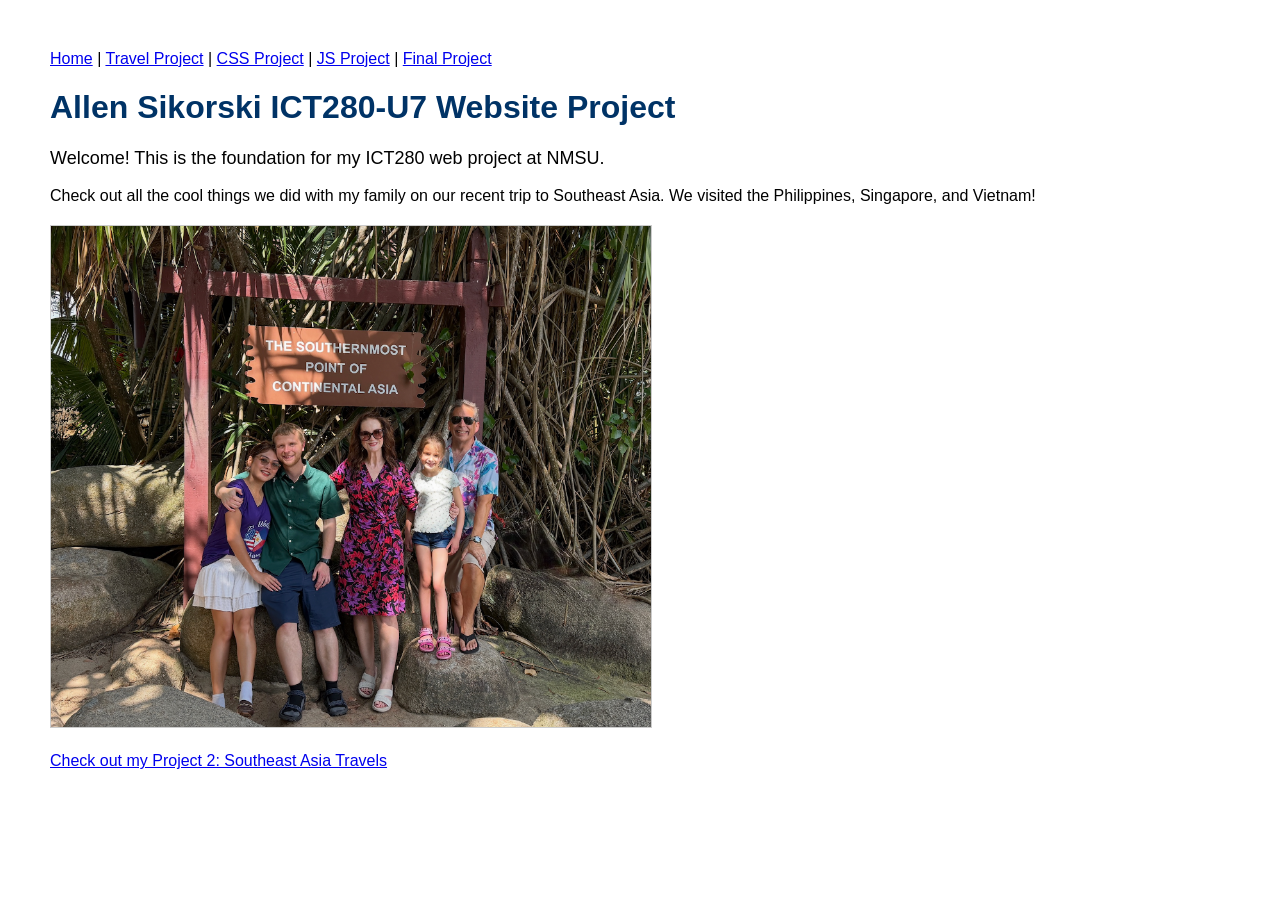
<file: index.html>
<!DOCTYPE html>
<html lang="en">
<head>
    <meta charset="UTF-8">
    <title>Allen Sikorski ICT-280-U7 Website Project</title>
</head>
<body style="margin: 50px; font-family: Arial, sans-serif; background-color: #ffffff;">

    <nav style="margin-bottom: 20px;">
        <a href="index.html">Home</a> | 
        <a href="html/project2.html">Travel Project</a> | 
        <a href="html/project3.html">CSS Project</a> | 
        <a href="project4/project4.html">JS Project</a> | 
        <a href="final/greentech-solutions/index.html">Final Project</a> 
    </nav>

    <h1 style="color: #003366; font-size: 32px;">Allen Sikorski ICT280-U7 Website Project</h1>

    <p style="font-size: 18px;">Welcome! This is the foundation for my ICT280 web project at NMSU.</p>

    <p>Check out all the cool things we did with my family on our recent trip to Southeast Asia. We visited the Philippines, Singapore, and Vietnam!</p>
    
    <div style="margin-top: 20px;">
        <img src="images/family.png" alt="Allen's family including his daughter, mom, fiance, and father-in-law" width="600" style="border: 1px solid #ccc;">
    </div>

    <p style="margin-top: 20px;">
        <a href="html/project2.html">Check out my Project 2: Southeast Asia Travels</a>
    </p>

</body>
</html>
</file>
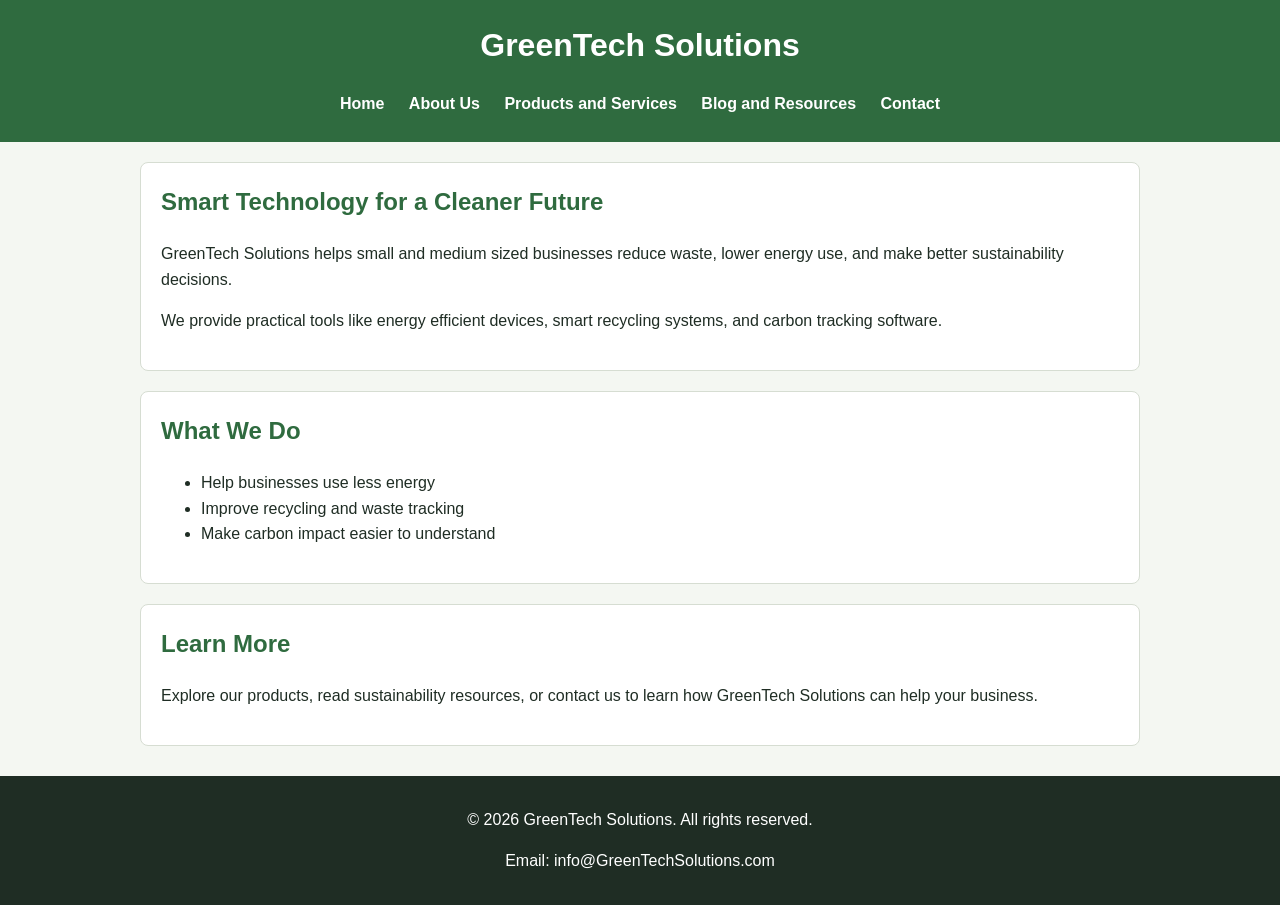
<file: final/greentech-solutions/index.html>
<!DOCTYPE html>
<html lang="en">
<head>
   <meta charset="UTF-8">
   <meta name="viewport" content="width=device-width, initial-scale=1.0">
   <title>GreenTech Solutions | Home</title>
   <link rel="stylesheet" href="css/styles.css">
</head>

<body>
   <header>
      <h1>GreenTech Solutions</h1>

      <nav aria-label="Main navigation">
         <ul>
            <li><a href="index.html">Home</a></li>
            <li><a href="about.html">About Us</a></li>
            <li><a href="products.html">Products and Services</a></li>
            <li><a href="blog.html">Blog and Resources</a></li>
            <li><a href="contact.html">Contact</a></li>
         </ul>
      </nav>
   </header>

   <main>
      <section>
         <h2>Smart Technology for a Cleaner Future</h2>
         <p>GreenTech Solutions helps small and medium sized businesses reduce waste, lower energy use, and make better sustainability decisions.</p>
         <p>We provide practical tools like energy efficient devices, smart recycling systems, and carbon tracking software.</p>
      </section>

      <section>
         <h2>What We Do</h2>
         <ul>
            <li>Help businesses use less energy</li>
            <li>Improve recycling and waste tracking</li>
            <li>Make carbon impact easier to understand</li>
         </ul>
      </section>

      <section>
         <h2>Learn More</h2>
         <p>Explore our products, read sustainability resources, or contact us to learn how GreenTech Solutions can help your business.</p>
      </section>
   </main>

   <footer>
      <p>&copy; 2026 GreenTech Solutions. All rights reserved.</p>
      <p>Email: info@GreenTechSolutions.com</p>
   </footer>
</body>
</html>
</file>
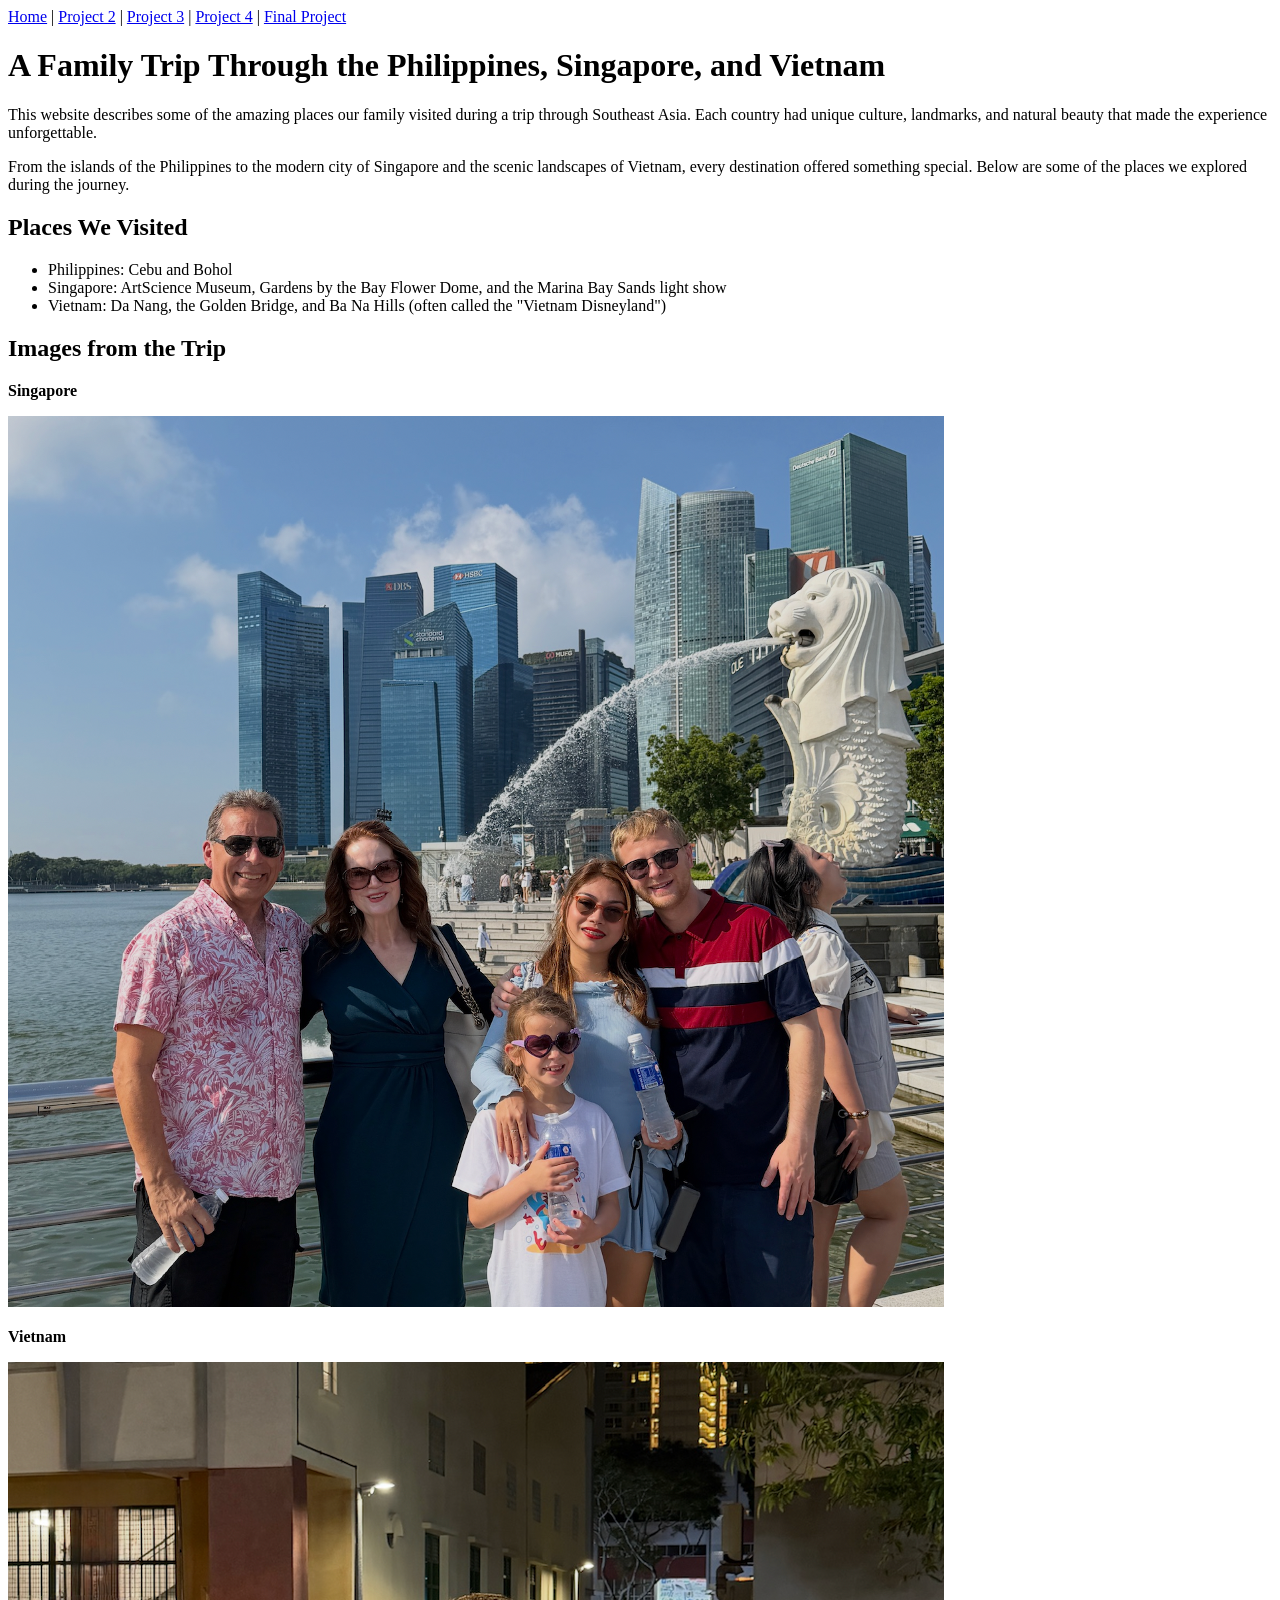
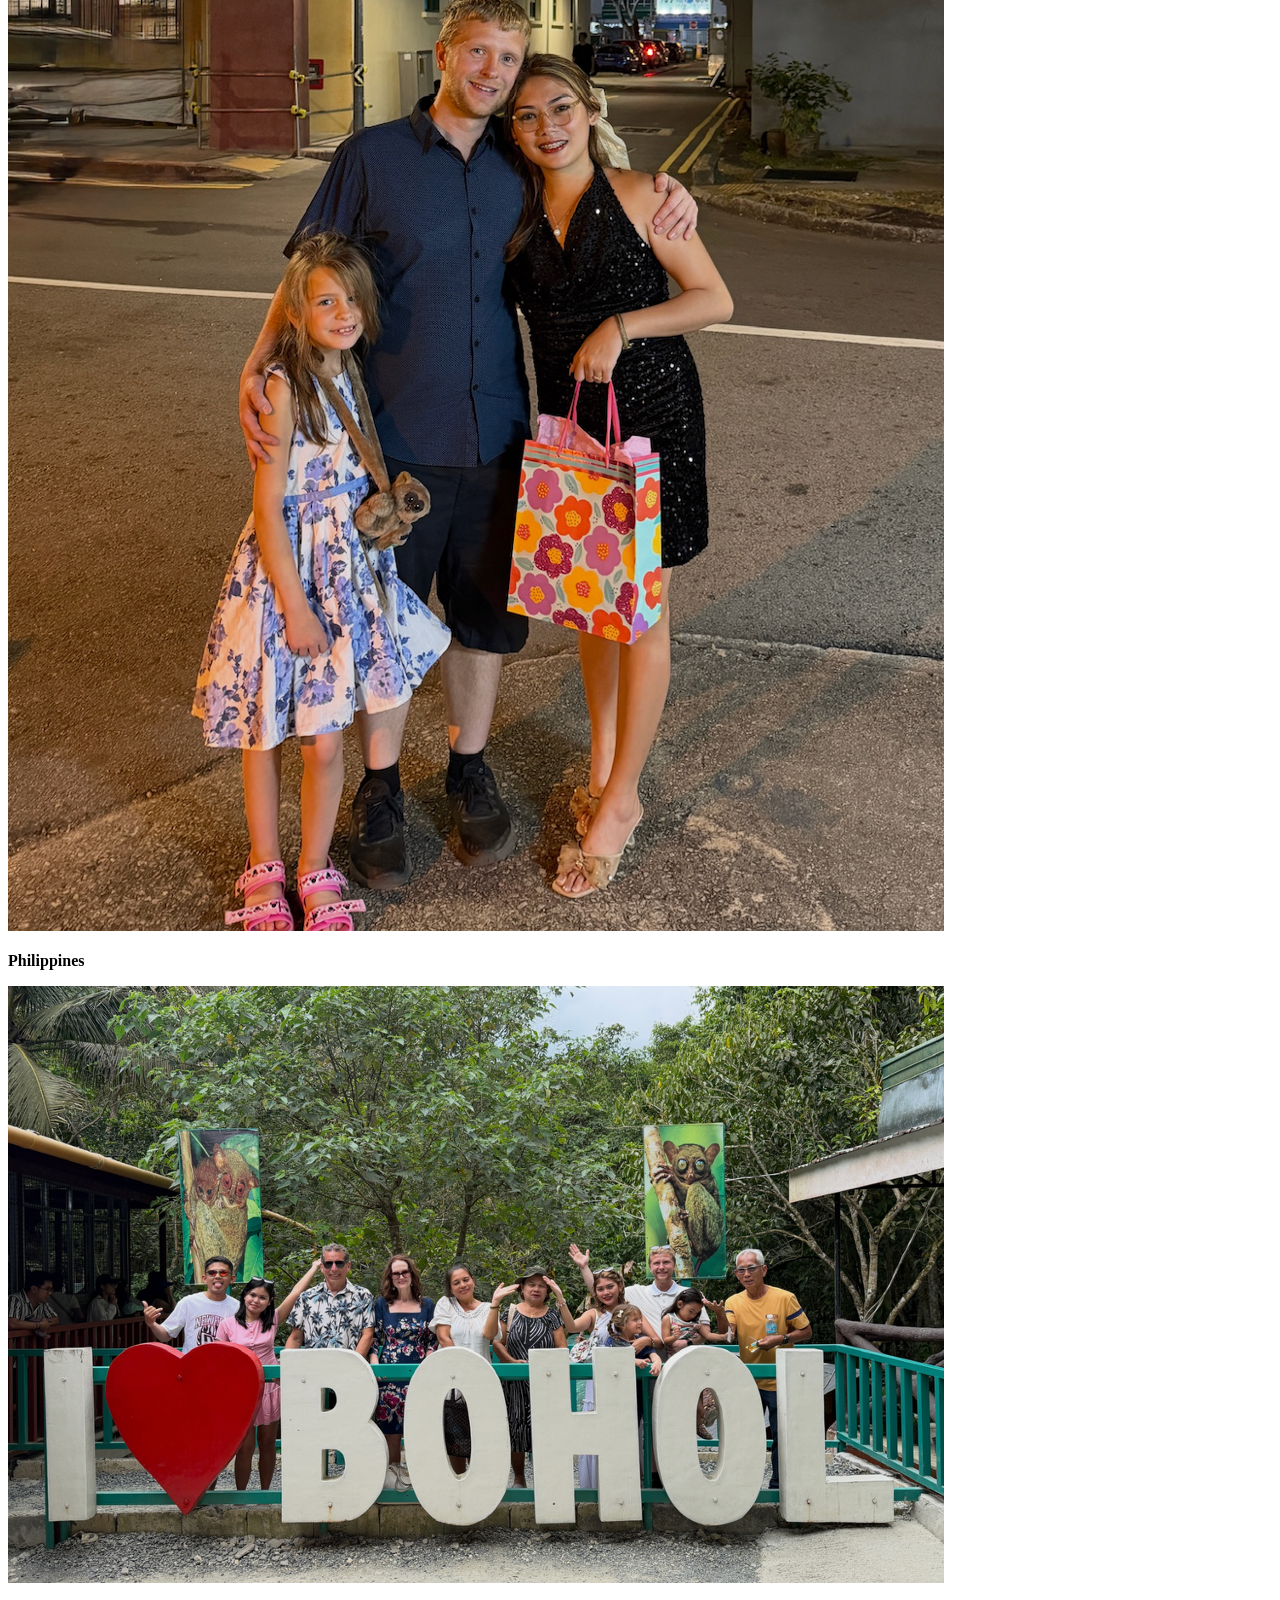
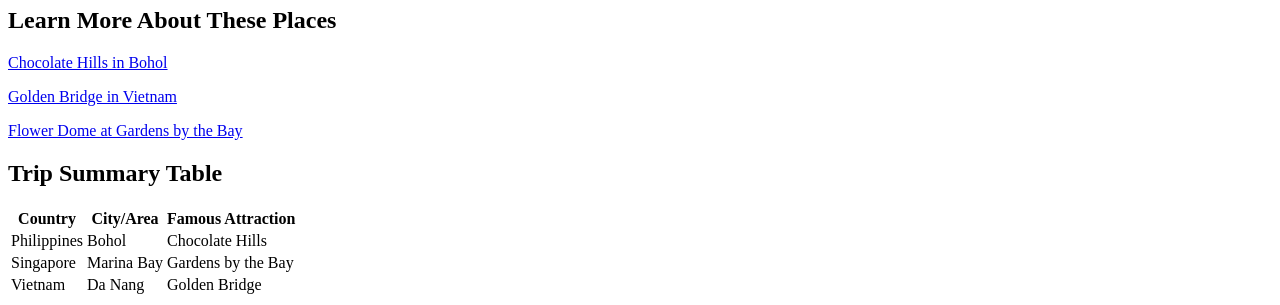
<file: html/project2.html>
<!DOCTYPE html>
<html lang="en">
<head>
<title>A Family Trip Through the Philippines, Singapore, and Vietnam</title>
</head>

<body>

<!-- Navigation -->
<a href="../index.html">Home</a> |
<a href="project2.html">Project 2</a> | 
<a href="project3.html">Project 3</a> | 
<a href="../project4/project4.html">Project 4</a> | 
<a href="../final/greentech-solutions/index.html">Final Project</a>

<h1>A Family Trip Through the Philippines, Singapore, and Vietnam</h1>

<p>This website describes some of the amazing places our family visited during a trip through Southeast Asia. 
Each country had unique culture, landmarks, and natural beauty that made the experience unforgettable.</p>

<p>From the islands of the Philippines to the modern city of Singapore and the scenic landscapes of Vietnam, 
every destination offered something special. Below are some of the places we explored during the journey.</p>

<h2>Places We Visited</h2>

<ul>
<li>Philippines: Cebu and Bohol</li>
<li>Singapore: ArtScience Museum, Gardens by the Bay Flower Dome, and the Marina Bay Sands light show</li>
<li>Vietnam: Da Nang, the Golden Bridge, and Ba Na Hills (often called the "Vietnam Disneyland")</li>
</ul>

<h2>Images from the Trip</h2>

<p><b>Singapore</b></p>
<img src="/images/singapore.png" alt="Singapore">

<p><b>Vietnam</b></p>
<img src="/images/vietnam.png" alt="Vietnam">

<p><b>Philippines</b></p>
<img src="/images/philippines.png" alt="Philippines">

<h2>Learn More About These Places</h2>

<p>
<a href="https://en.wikipedia.org/wiki/Chocolate_Hills">Chocolate Hills in Bohol</a>
</p>

<p>
<a href="https://www.vietnamairlines.com/ch/en/plan-book/travel/travel-guide/golden-bridge-vietnam">Golden Bridge in Vietnam</a>
</p>

<p>
<a href="https://www.gardensbythebay.com.sg/en/things-to-do/attractions/flower-dome.html">Flower Dome at Gardens by the Bay</a>
</p>

<h2>Trip Summary Table</h2>

<table>
<tr>
<th>Country</th>
<th>City/Area</th>
<th>Famous Attraction</th>
</tr>

<tr>
<td>Philippines</td>
<td>Bohol</td>
<td>Chocolate Hills</td>
</tr>

<tr>
<td>Singapore</td>
<td>Marina Bay</td>
<td>Gardens by the Bay</td>
</tr>

<tr>
<td>Vietnam</td>
<td>Da Nang</td>
<td>Golden Bridge</td>
</tr>

</table>

</body>
</html>
</file>
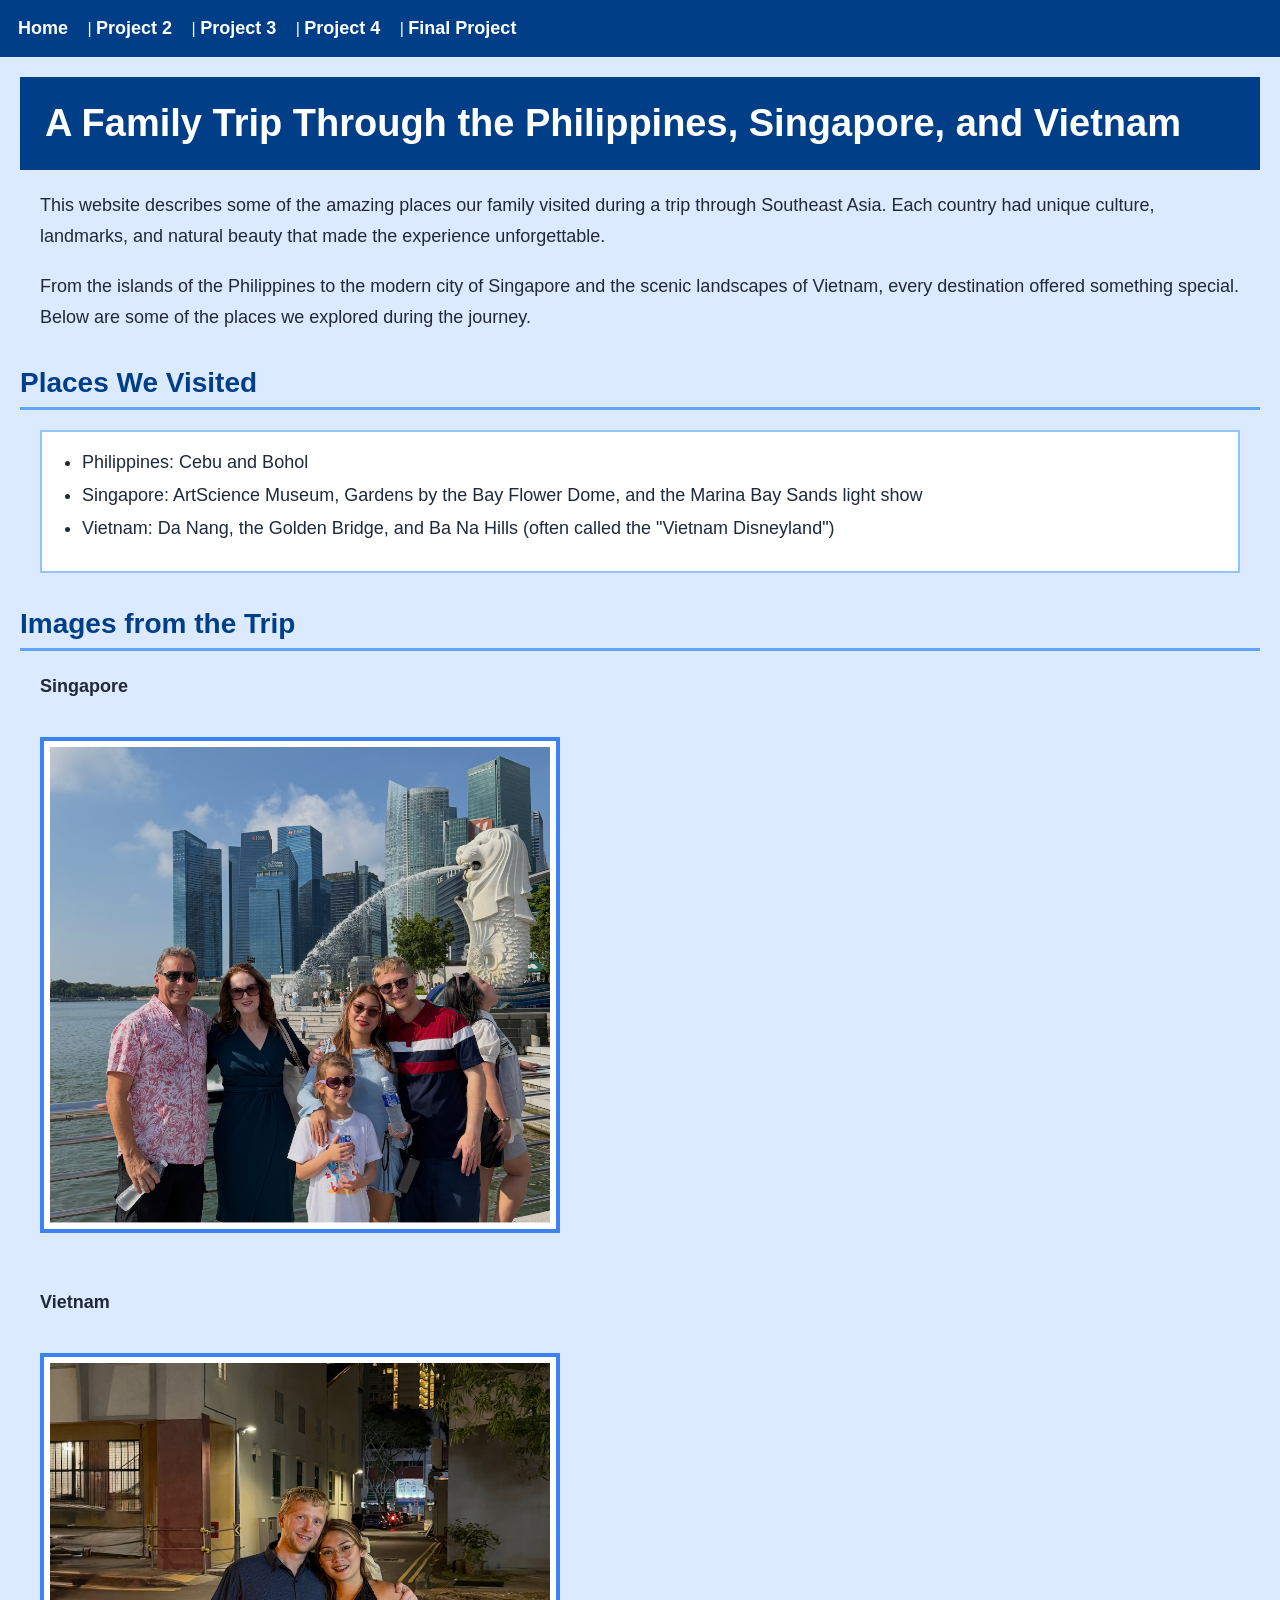
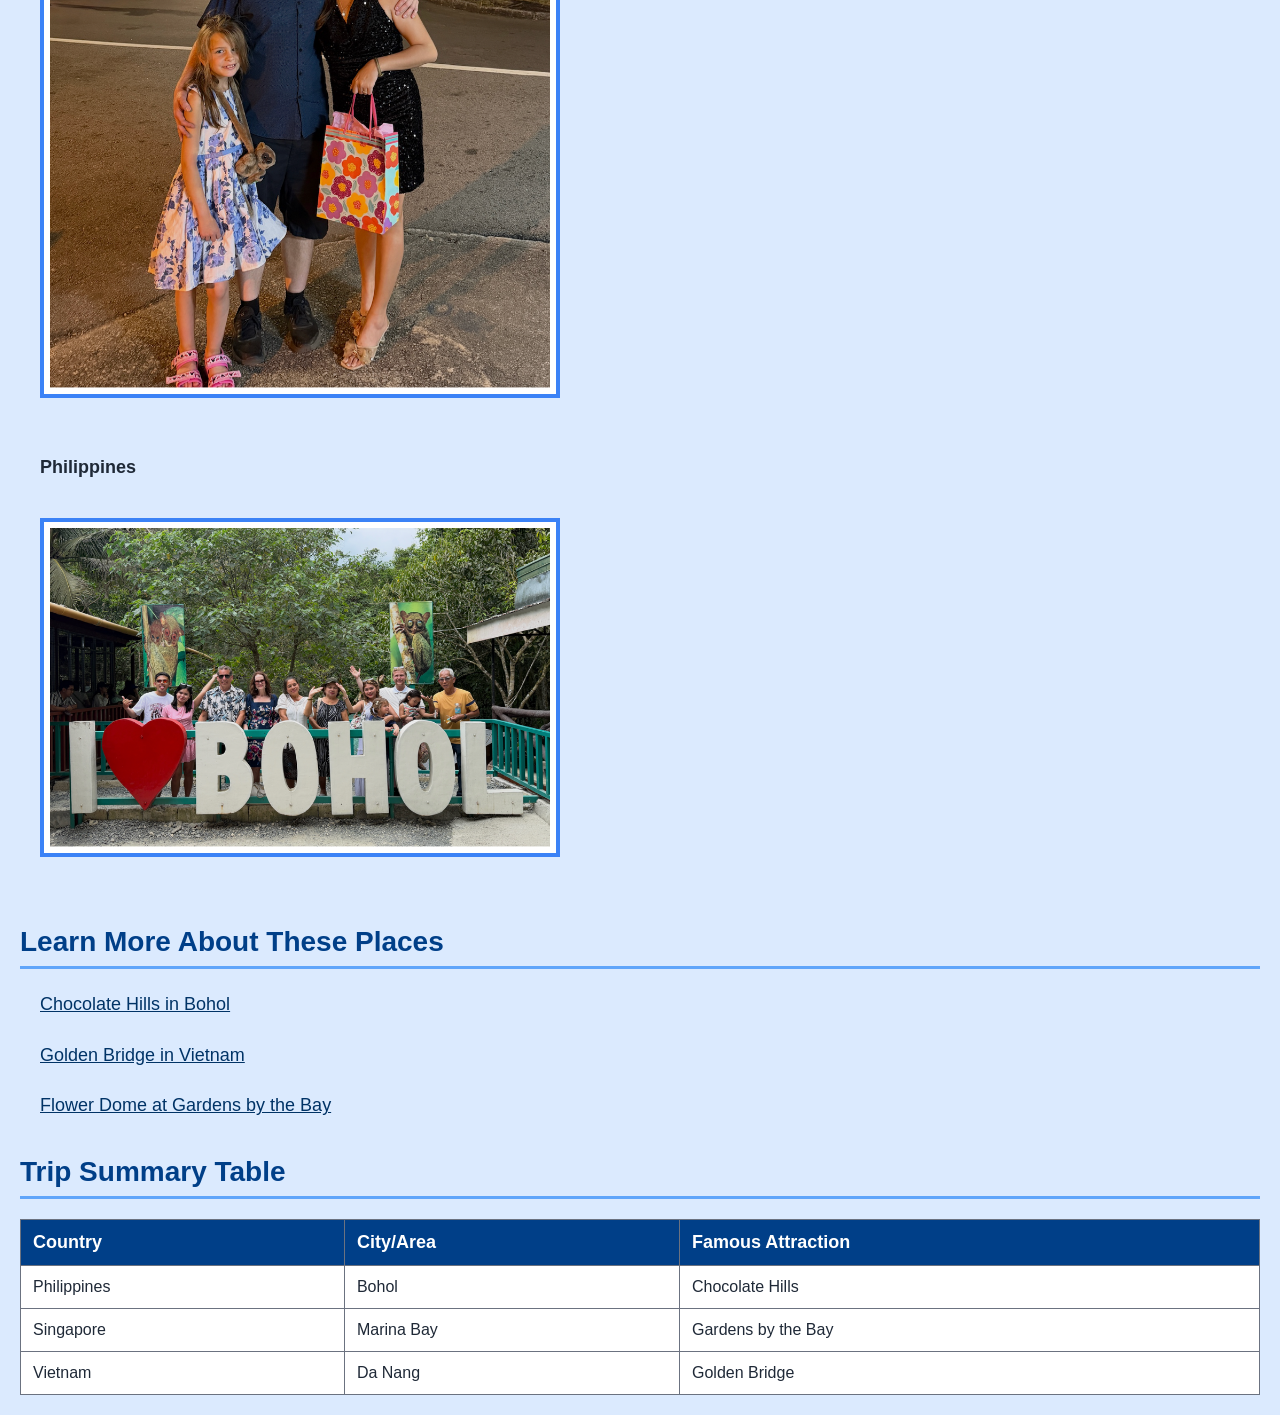
<file: html/project3.html>
<!DOCTYPE html>
<html lang="en">
<head>
<meta charset="UTF-8">
<meta name="viewport" content="width=device-width, initial-scale=1.0">
<link rel="stylesheet" href="../css/styles.css">
<title>A Family Trip Through the Philippines, Singapore, and Vietnam</title>
</head>

<body>

<!-- Navigation -->
 <nav>
<a href="../index.html">Home</a> | 
<a href="project2.html">Project 2</a> | 
<a href="project3.html">Project 3</a> | 
<a href="../project4/project4.html">Project 4</a> | 
<a href="../final/greentech-solutions/index.html">Final Project</a>
</nav>



<main class="content">

<h1>A Family Trip Through the Philippines, Singapore, and Vietnam</h1>

<p>This website describes some of the amazing places our family visited during a trip through Southeast Asia. 
Each country had unique culture, landmarks, and natural beauty that made the experience unforgettable.</p>

<p>From the islands of the Philippines to the modern city of Singapore and the scenic landscapes of Vietnam, 
every destination offered something special. Below are some of the places we explored during the journey.</p>

<h2>Places We Visited</h2>

<ul>
<li>Philippines: Cebu and Bohol</li>
<li>Singapore: ArtScience Museum, Gardens by the Bay Flower Dome, and the Marina Bay Sands light show</li>
<li>Vietnam: Da Nang, the Golden Bridge, and Ba Na Hills (often called the "Vietnam Disneyland")</li>
</ul>

<h2>Images from the Trip</h2>

<p><b>Singapore</b></p>
<img src="../images/singapore.png" alt="Singapore skyline with family">

<p><b>Vietnam</b></p>
<img src="../images/vietnam.png" alt="Family Picture at Night in Vietnam">

<p><b>Philippines</b></p>
<img src="../images/philippines.png" alt="Family Picture at Chocolate Hills in the Philippines">

<h2>Learn More About These Places</h2>

<p>
<a href="https://en.wikipedia.org/wiki/Chocolate_Hills">Chocolate Hills in Bohol</a>
</p>

<p>
<a href="https://www.vietnamairlines.com/ch/en/plan-book/travel/travel-guide/golden-bridge-vietnam">Golden Bridge in Vietnam</a>
</p>

<p>
<a href="https://www.gardensbythebay.com.sg/en/things-to-do/attractions/flower-dome.html">Flower Dome at Gardens by the Bay</a>
</p>

<h2>Trip Summary Table</h2>

<table>
<tr>
<th>Country</th>
<th>City/Area</th>
<th>Famous Attraction</th>
</tr>

<tr>
<td>Philippines</td>
<td>Bohol</td>
<td>Chocolate Hills</td>
</tr>

<tr>
<td>Singapore</td>
<td>Marina Bay</td>
<td>Gardens by the Bay</td>
</tr>

<tr>
<td>Vietnam</td>
<td>Da Nang</td>
<td>Golden Bridge</td>
</tr>

</table>
</main>
</body>
</html>
</file>
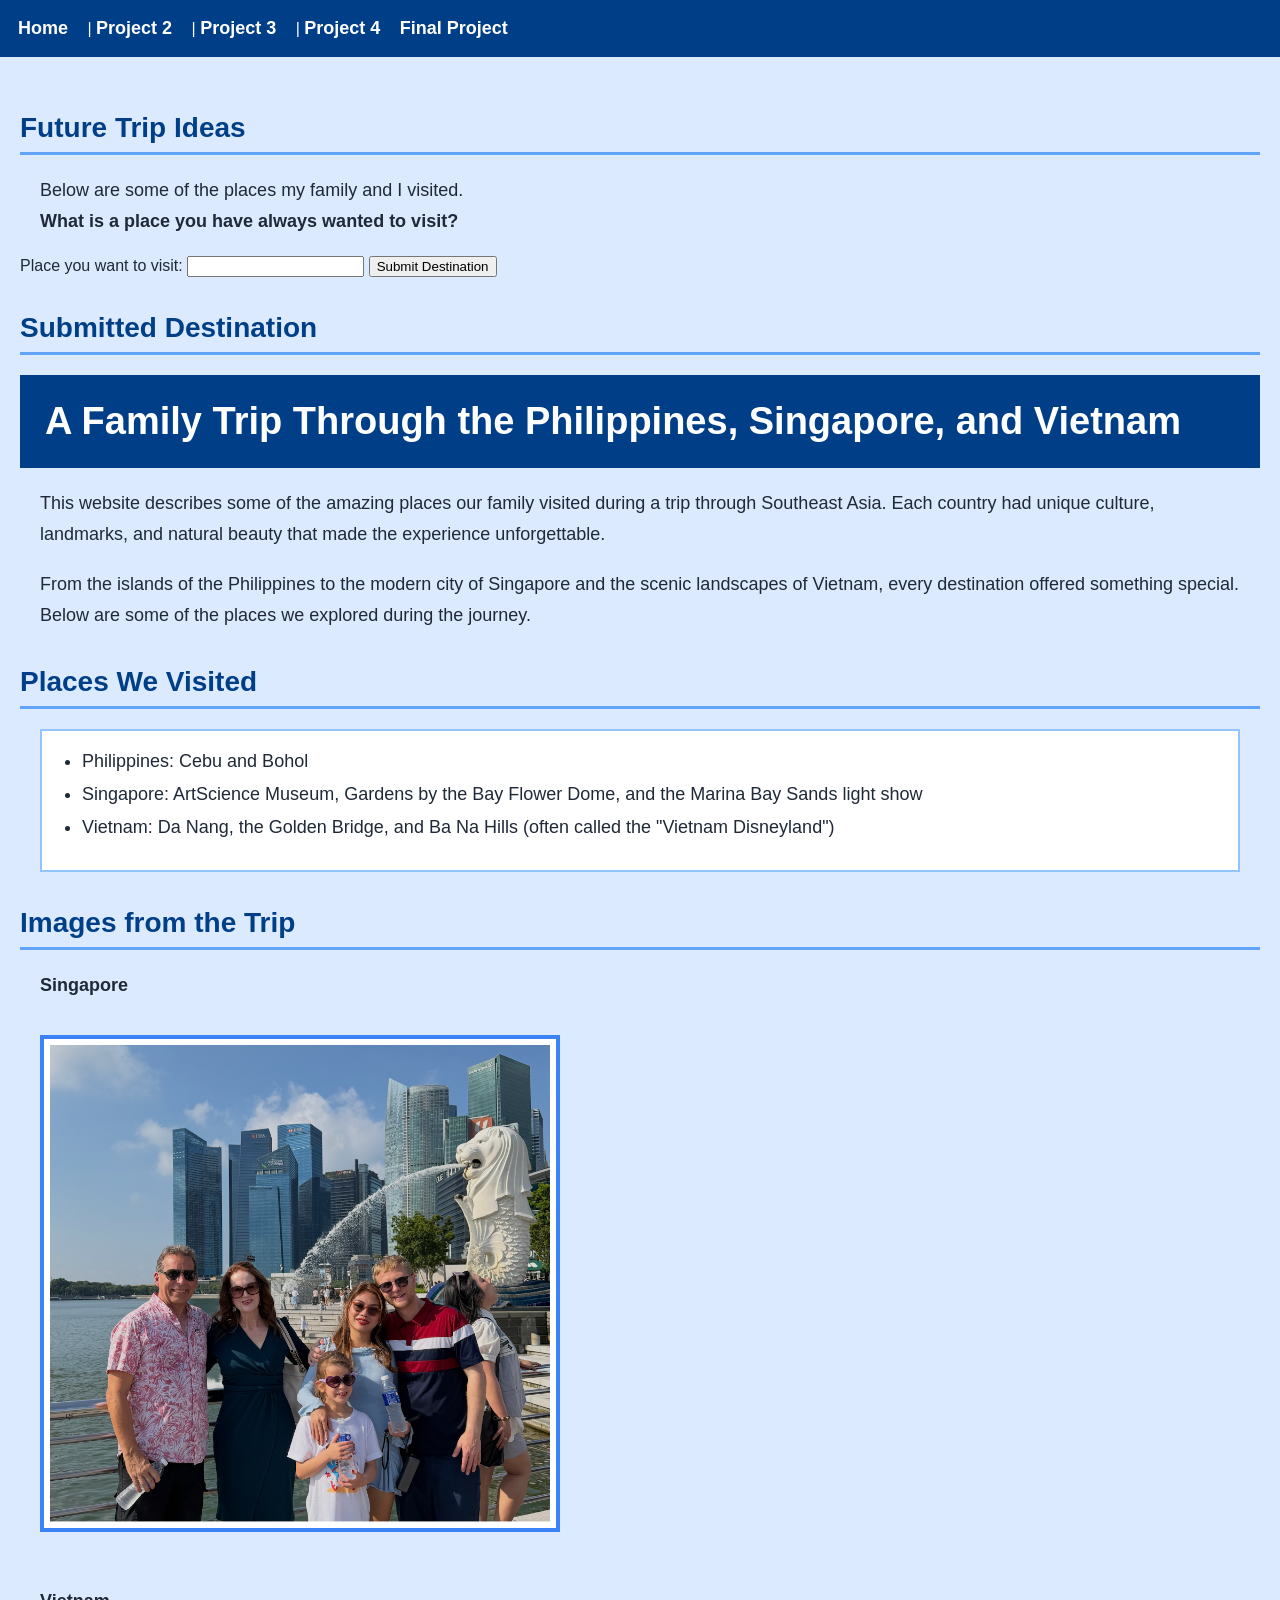
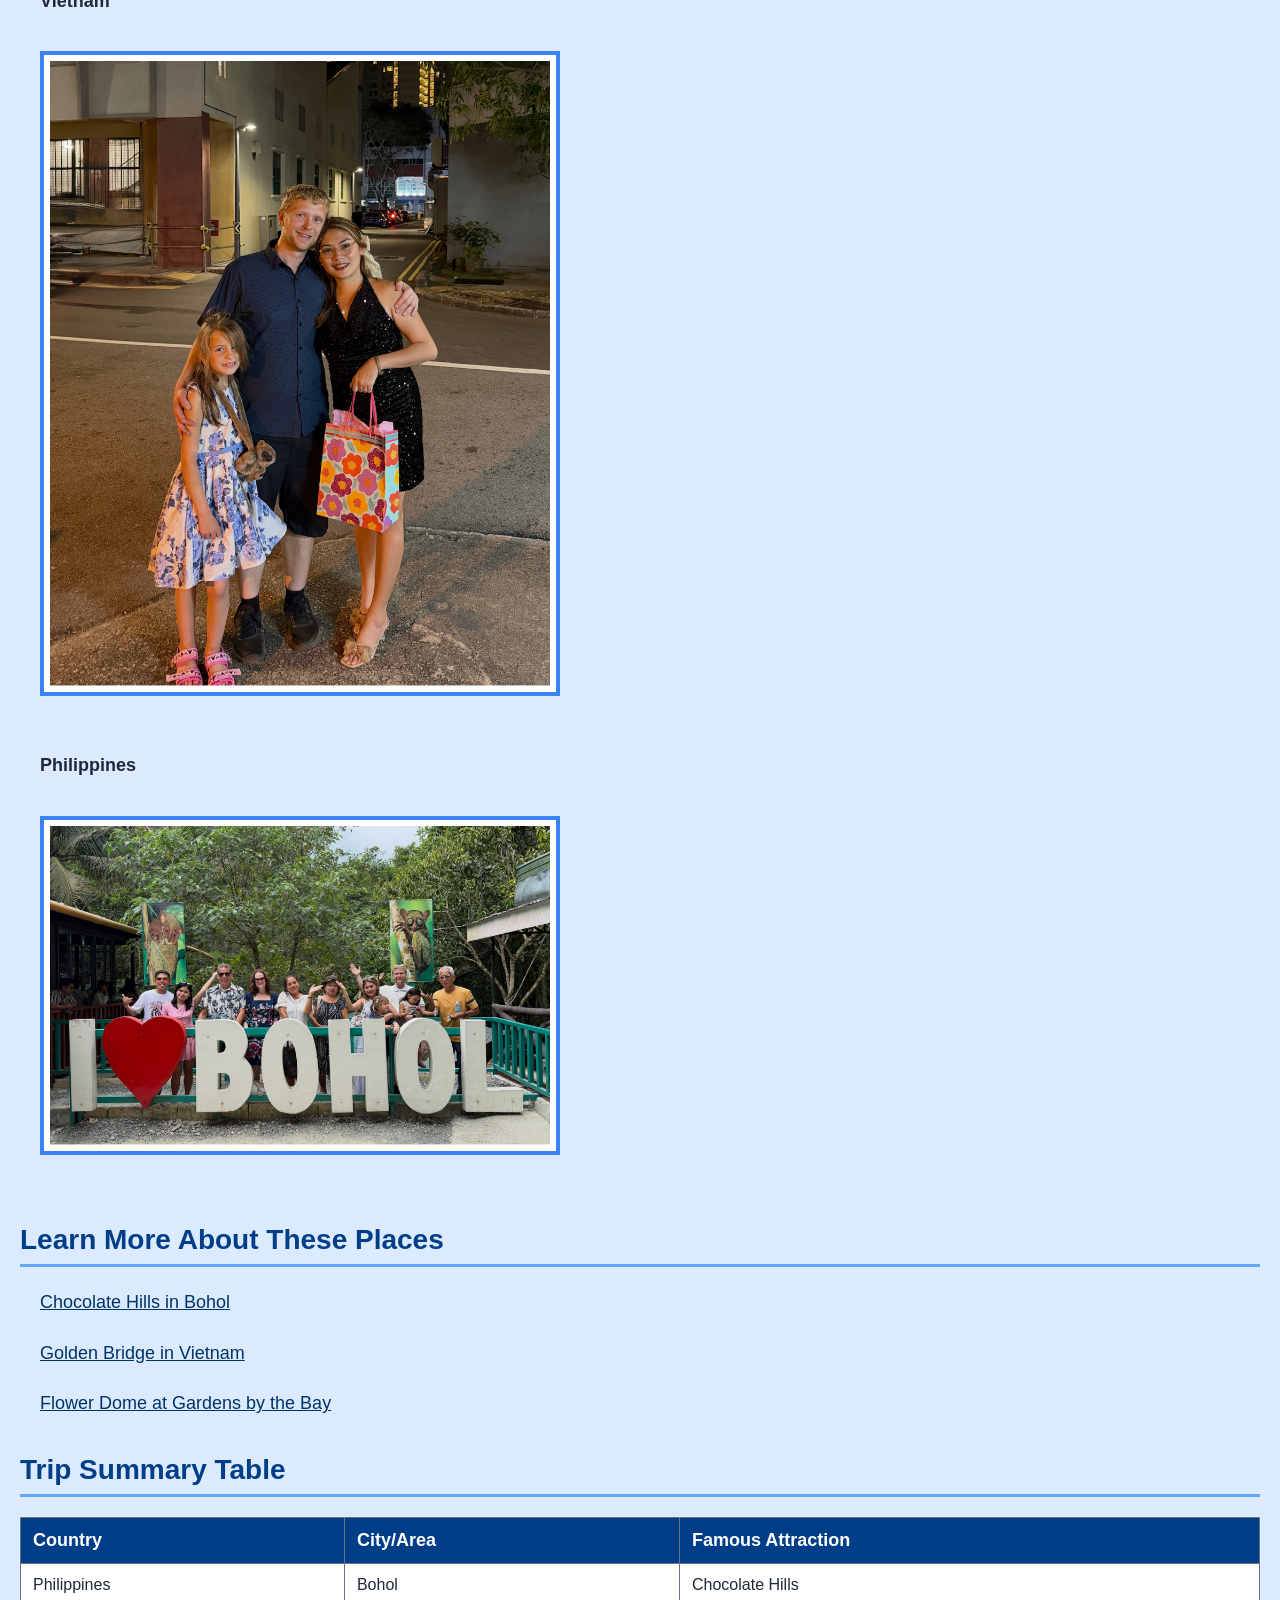
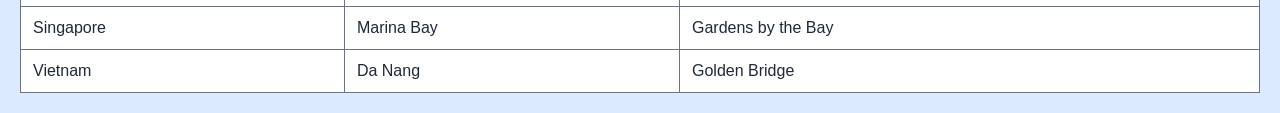
<file: project4/project4.html>
<!DOCTYPE html>
<html lang="en">
<head>
<meta charset="UTF-8">
<meta name="viewport" content="width=device-width, initial-scale=1.0">
<link rel="stylesheet" href="../css/styles.css">
<title>A Family Trip Through the Philippines, Singapore, and Vietnam</title>
</head>

<body>

<!-- Navigation -->
 <nav>
<a href="../index.html">Home</a> | 
<a href="../html/project2.html">Project 2</a>  | 
<a href="../html/project3.html">Project 3</a>  | 
<a href="#">Project 4</a>
<a href="../final/greentech-solutions/index.html">Final Project</a>
</nav>



<main class="content">


<!-- User Input form -->
<h2>Future Trip Ideas</h2>

<form id="tripForm">
  <p>
    Below are some of the places my family and I visited. <br>
    <strong>What is a place you have always wanted to visit?</strong>
  </p>

  <label for="futurePlace">Place you want to visit:</label>
  <input type="text" id="futurePlace" name="futurePlace" required>

  <button type="submit">Submit Destination</button>
</form>

<section id="messageArea" aria-live="polite">
  <h2>Submitted Destination</h2>
  <p id="tripMessage"></p>
</section>







<!-- My family trip below -->


<h1>A Family Trip Through the Philippines, Singapore, and Vietnam</h1>

<p>This website describes some of the amazing places our family visited during a trip through Southeast Asia. 
Each country had unique culture, landmarks, and natural beauty that made the experience unforgettable.</p>

<p>From the islands of the Philippines to the modern city of Singapore and the scenic landscapes of Vietnam, 
every destination offered something special. Below are some of the places we explored during the journey.</p>

<h2>Places We Visited</h2>

<ul>
<li>Philippines: Cebu and Bohol</li>
<li>Singapore: ArtScience Museum, Gardens by the Bay Flower Dome, and the Marina Bay Sands light show</li>
<li>Vietnam: Da Nang, the Golden Bridge, and Ba Na Hills (often called the "Vietnam Disneyland")</li>
</ul>

<h2>Images from the Trip</h2>

<p><b>Singapore</b></p>
<img src="../images/singapore.png" alt="Singapore skyline with family">

<p><b>Vietnam</b></p>
<img src="../images/vietnam.png" alt="Family Picture at Night in Vietnam">

<p><b>Philippines</b></p>
<img src="../images/philippines.png" alt="Family Picture at Chocolate Hills in the Philippines">

<h2>Learn More About These Places</h2>

<p>
<a href="https://en.wikipedia.org/wiki/Chocolate_Hills">Chocolate Hills in Bohol</a>
</p>

<p>
<a href="https://www.vietnamairlines.com/ch/en/plan-book/travel/travel-guide/golden-bridge-vietnam">Golden Bridge in Vietnam</a>
</p>

<p>
<a href="https://www.gardensbythebay.com.sg/en/things-to-do/attractions/flower-dome.html">Flower Dome at Gardens by the Bay</a>
</p>

<h2>Trip Summary Table</h2>

<table>
<tr>
<th>Country</th>
<th>City/Area</th>
<th>Famous Attraction</th>
</tr>

<tr>
<td>Philippines</td>
<td>Bohol</td>
<td>Chocolate Hills</td>
</tr>

<tr>
<td>Singapore</td>
<td>Marina Bay</td>
<td>Gardens by the Bay</td>
</tr>

<tr>
<td>Vietnam</td>
<td>Da Nang</td>
<td>Golden Bridge</td>
</tr>

</table>
</main>
<script src="../js/script.js"></script>
</body>
</html>
</file>
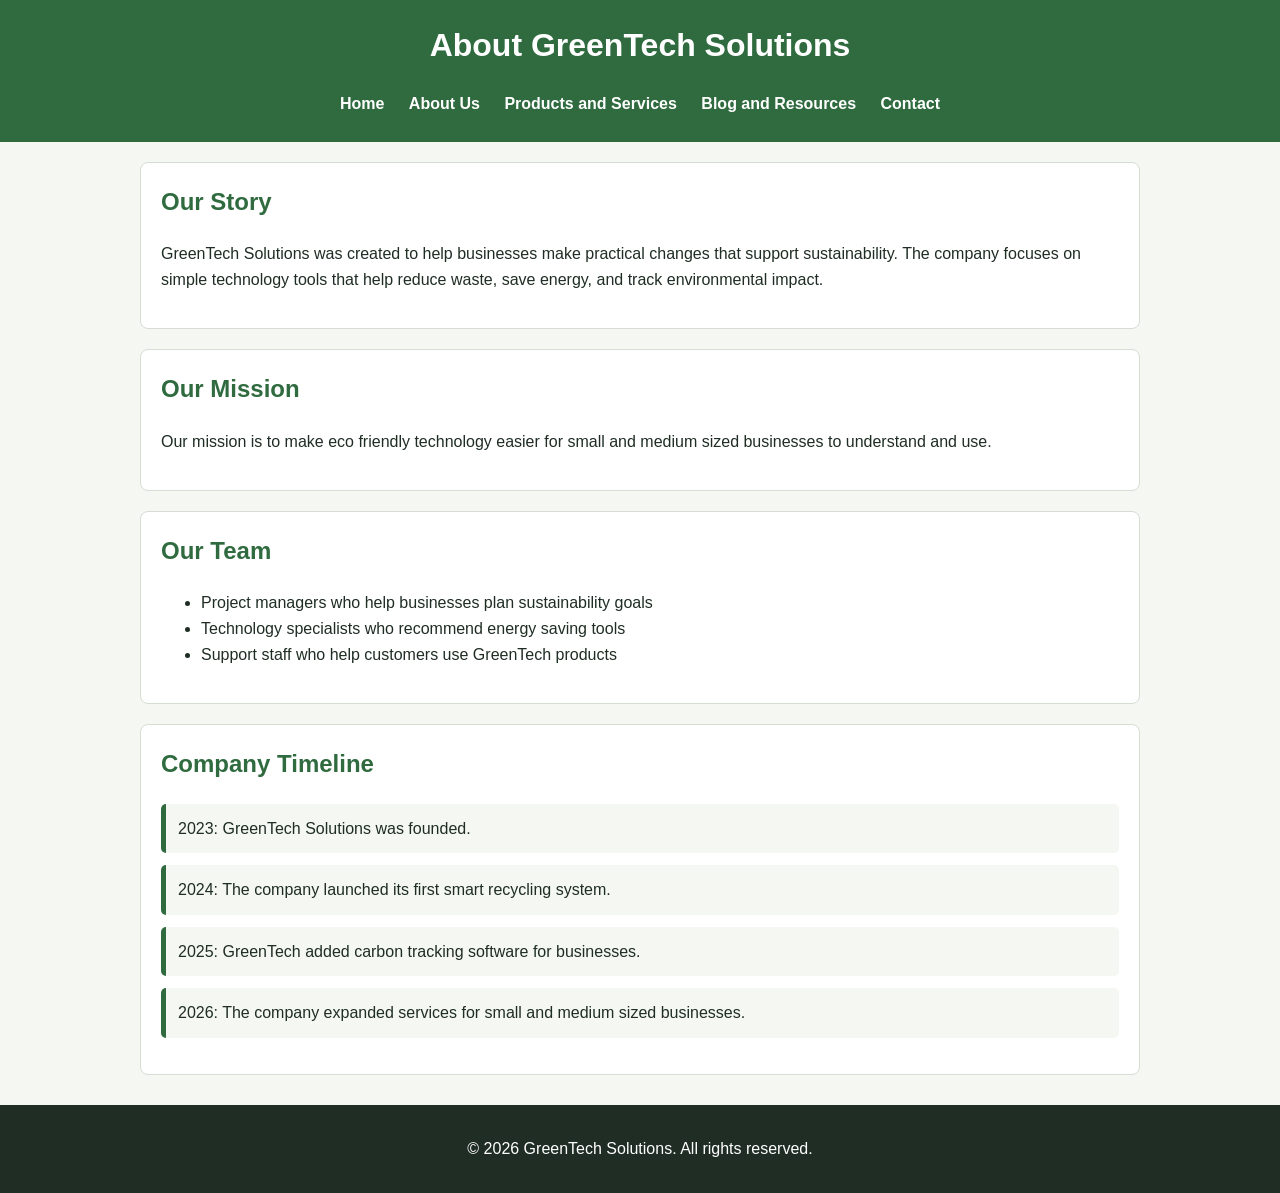
<file: final/greentech-solutions/about.html>
<!DOCTYPE html>
<html lang="en">
<head>
   <meta charset="UTF-8">
   <meta name="viewport" content="width=device-width, initial-scale=1.0">
   <title>GreenTech Solutions | About Us</title>
   <link rel="stylesheet" href="css/styles.css">
</head>

<body>
   <header>
      <h1>About GreenTech Solutions</h1>

      <nav aria-label="Main navigation">
         <ul>
            <li><a href="index.html">Home</a></li>
            <li><a href="about.html">About Us</a></li>
            <li><a href="products.html">Products and Services</a></li>
            <li><a href="blog.html">Blog and Resources</a></li>
            <li><a href="contact.html">Contact</a></li>
         </ul>
      </nav>
   </header>

   <main>
      <section>
         <h2>Our Story</h2>
         <p>GreenTech Solutions was created to help businesses make practical changes that support sustainability. The company focuses on simple technology tools that help reduce waste, save energy, and track environmental impact.</p>
      </section>

      <section>
         <h2>Our Mission</h2>
         <p>Our mission is to make eco friendly technology easier for small and medium sized businesses to understand and use.</p>
      </section>

      <section>
         <h2>Our Team</h2>
         <ul>
            <li>Project managers who help businesses plan sustainability goals</li>
            <li>Technology specialists who recommend energy saving tools</li>
            <li>Support staff who help customers use GreenTech products</li>
         </ul>
      </section>

      <section class="timeline">
         <h2>Company Timeline</h2>
         <ul>
            <li>2023: GreenTech Solutions was founded.</li>
            <li>2024: The company launched its first smart recycling system.</li>
            <li>2025: GreenTech added carbon tracking software for businesses.</li>
            <li>2026: The company expanded services for small and medium sized businesses.</li>
         </ul>
      </section>
   </main>

   <footer>
      <p>&copy; 2026 GreenTech Solutions. All rights reserved.</p>
   </footer>
</body>
</html>
</file>
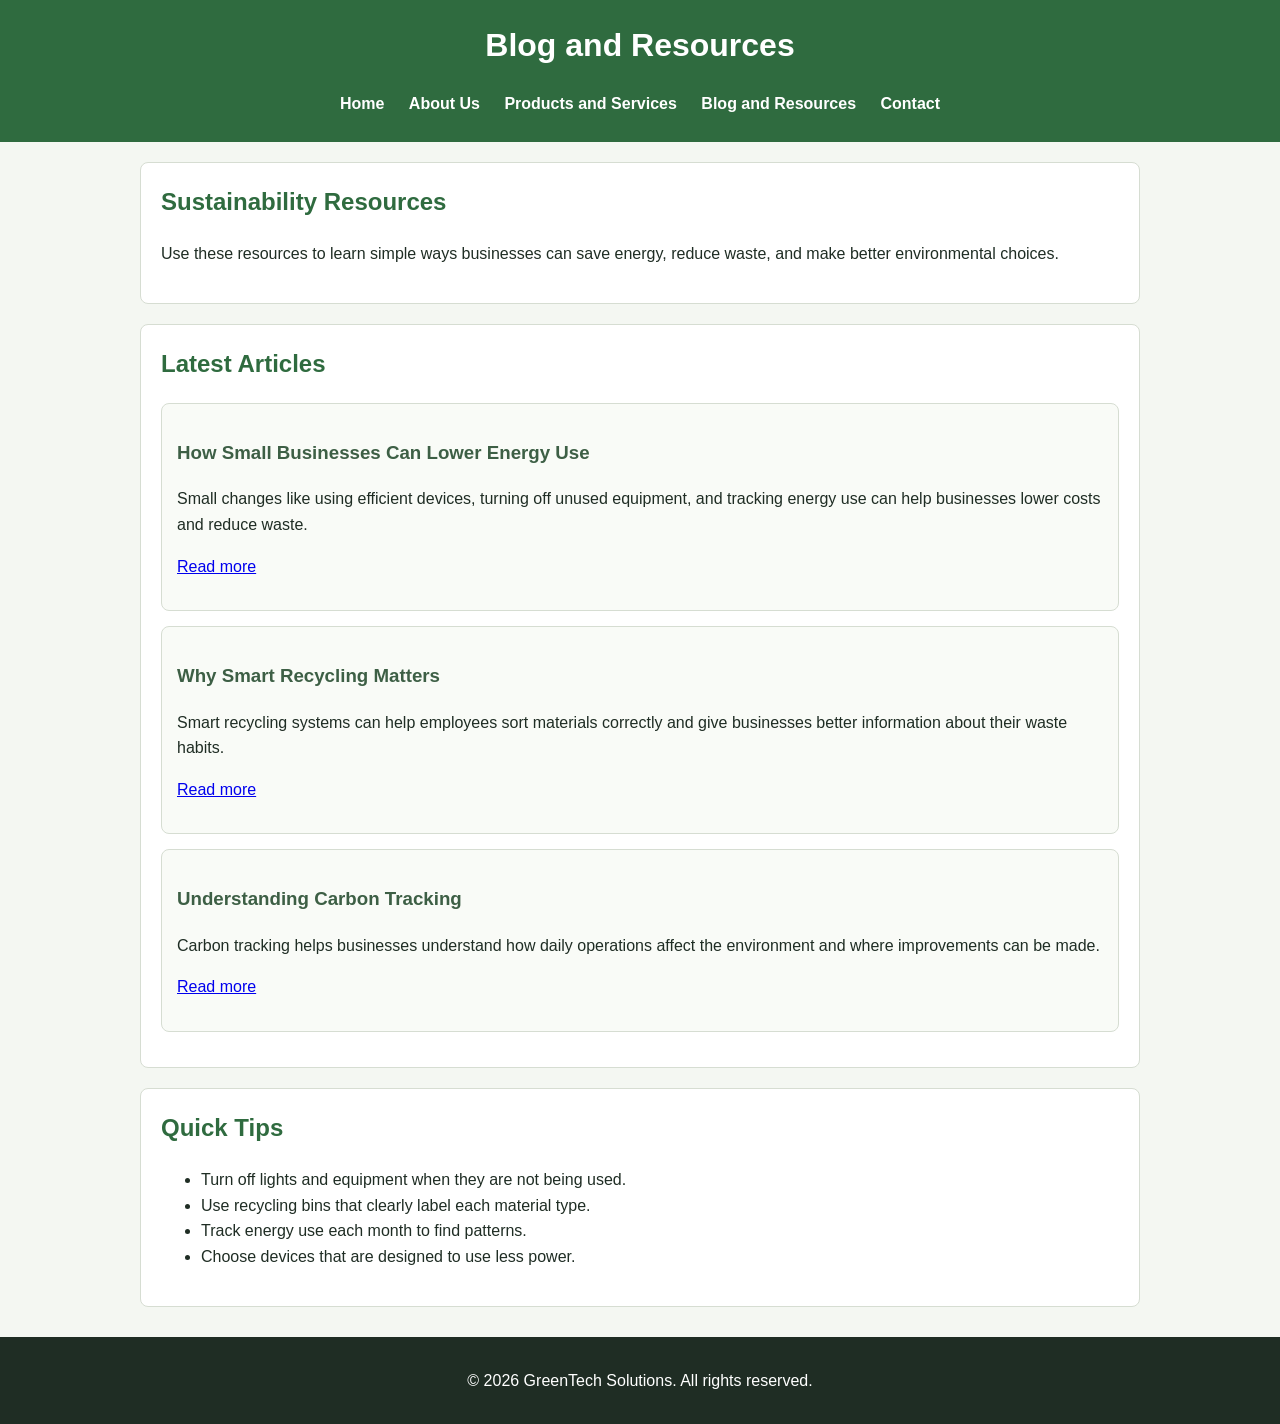
<file: final/greentech-solutions/blog.html>
<!DOCTYPE html>
<html lang="en">
<head>
   <meta charset="UTF-8">
   <meta name="viewport" content="width=device-width, initial-scale=1.0">
   <title>GreenTech Solutions | Blog and Resources</title>
   <link rel="stylesheet" href="css/styles.css">
</head>

<body>
   <header>
      <h1>Blog and Resources</h1>

      <nav aria-label="Main navigation">
         <ul>
            <li><a href="index.html">Home</a></li>
            <li><a href="about.html">About Us</a></li>
            <li><a href="products.html">Products and Services</a></li>
            <li><a href="blog.html">Blog and Resources</a></li>
            <li><a href="contact.html">Contact</a></li>
         </ul>
      </nav>
   </header>

   <main>
      <section>
         <h2>Sustainability Resources</h2>
         <p>Use these resources to learn simple ways businesses can save energy, reduce waste, and make better environmental choices.</p>
      </section>

      <section>
         <h2>Latest Articles</h2>

         <article>
            <h3>How Small Businesses Can Lower Energy Use</h3>
            <p>Small changes like using efficient devices, turning off unused equipment, and tracking energy use can help businesses lower costs and reduce waste.</p>
            <p><a href="#">Read more</a></p>
         </article>

         <article>
            <h3>Why Smart Recycling Matters</h3>
            <p>Smart recycling systems can help employees sort materials correctly and give businesses better information about their waste habits.</p>
            <p><a href="#">Read more</a></p>
         </article>

         <article>
            <h3>Understanding Carbon Tracking</h3>
            <p>Carbon tracking helps businesses understand how daily operations affect the environment and where improvements can be made.</p>
            <p><a href="#">Read more</a></p>
         </article>
      </section>

      <section>
         <h2>Quick Tips</h2>
         <ul>
            <li>Turn off lights and equipment when they are not being used.</li>
            <li>Use recycling bins that clearly label each material type.</li>
            <li>Track energy use each month to find patterns.</li>
            <li>Choose devices that are designed to use less power.</li>
         </ul>
      </section>
   </main>

   <footer>
      <p>&copy; 2026 GreenTech Solutions. All rights reserved.</p>
   </footer>
</body>
</html>
</file>
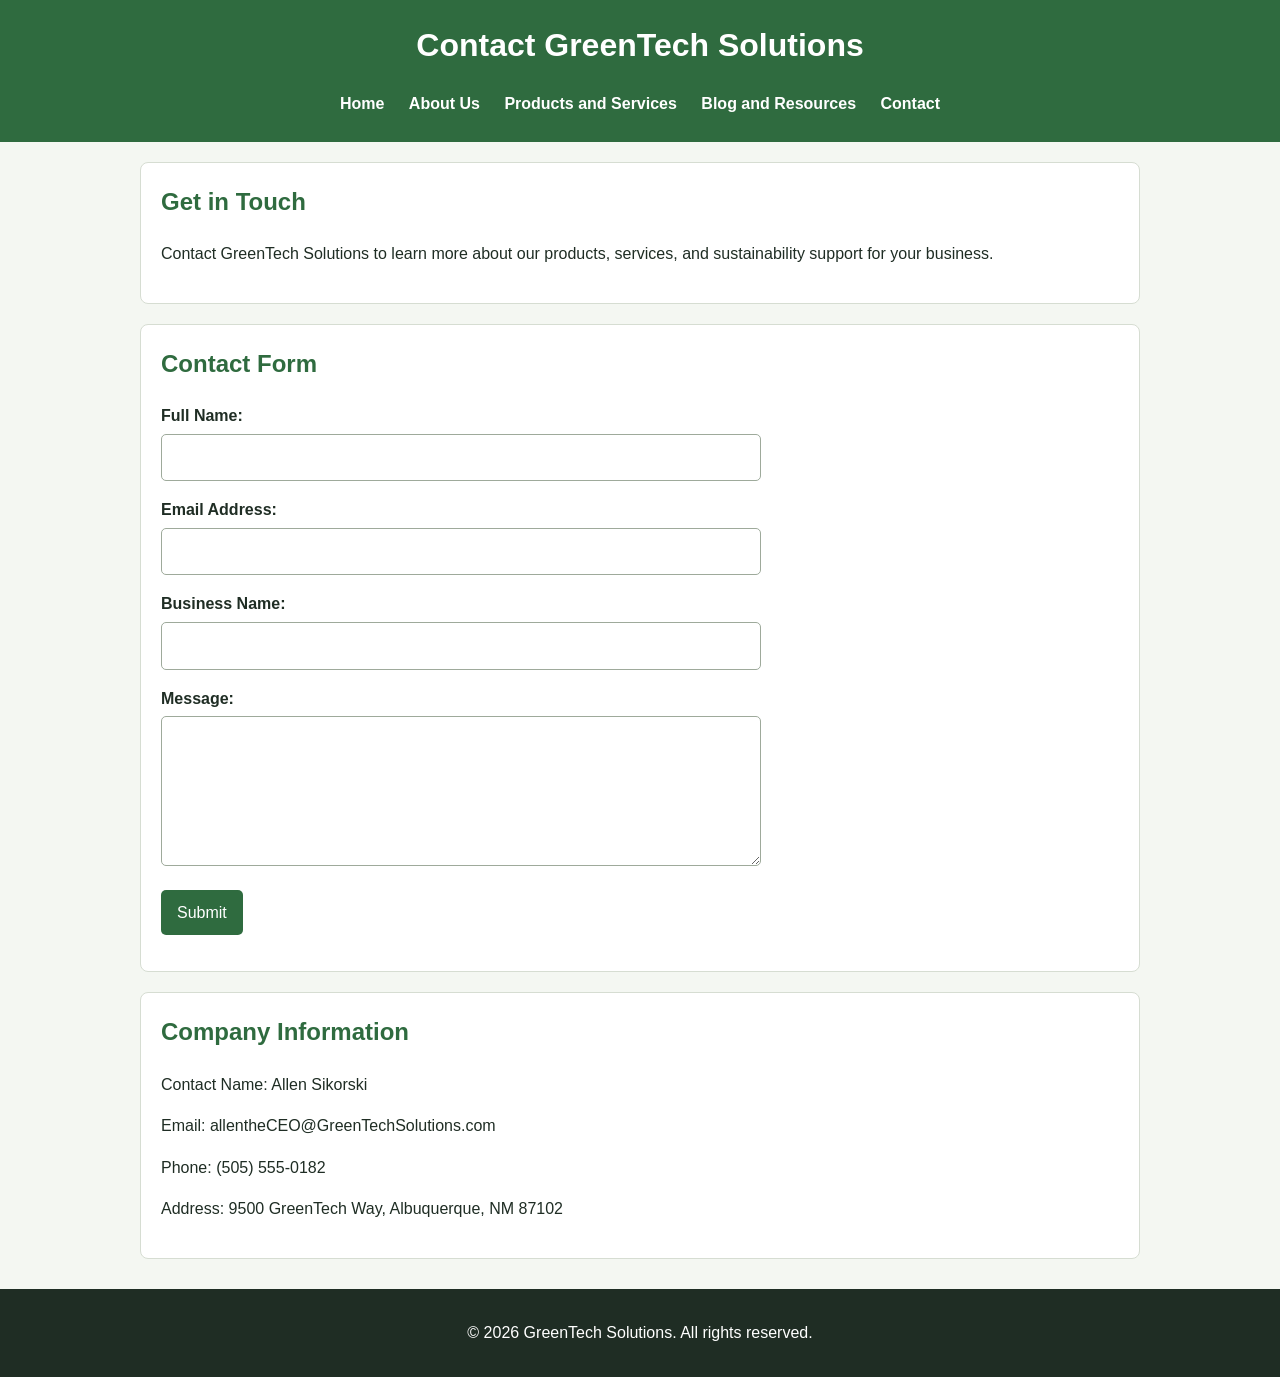
<file: final/greentech-solutions/contact.html>
<!DOCTYPE html>
<html lang="en">
<head>
   <meta charset="UTF-8">
   <meta name="viewport" content="width=device-width, initial-scale=1.0">
   <title>GreenTech Solutions | Contact</title>
   <link rel="stylesheet" href="css/styles.css">
</head>

<body>
   <header>
      <h1>Contact GreenTech Solutions</h1>

      <nav aria-label="Main navigation">
         <ul>
            <li><a href="index.html">Home</a></li>
            <li><a href="about.html">About Us</a></li>
            <li><a href="products.html">Products and Services</a></li>
            <li><a href="blog.html">Blog and Resources</a></li>
            <li><a href="contact.html">Contact</a></li>
         </ul>
      </nav>
   </header>

   <main>
      <section>
         <h2>Get in Touch</h2>
         <p>Contact GreenTech Solutions to learn more about our products, services, and sustainability support for your business.</p>
      </section>

      <section>
         <h2>Contact Form</h2>

         <form id="contactForm">
            <p>
               <label for="fullName">Full Name:</label>
               <input type="text" id="fullName" name="fullName">
            </p>

            <p>
               <label for="email">Email Address:</label>
               <input type="email" id="email" name="email">
            </p>

            <p>
               <label for="businessName">Business Name:</label>
               <input type="text" id="businessName" name="businessName">
            </p>

            <p>
               <label for="message">Message:</label>
               <textarea id="message" name="message" rows="5"></textarea>
            </p>

            <button type="submit">Submit</button>
            <p id="formMessage"></p>
         </form>
      </section>

      <section>
         <h2>Company Information</h2>
         <p>Contact Name: Allen Sikorski</p>
         <p>Email: allentheCEO@GreenTechSolutions.com</p>
         <p>Phone: (505) 555-0182</p>
         <p>Address: 9500 GreenTech Way, Albuquerque, NM 87102</p>
      </section>
   </main>

   <footer>
      <p>&copy; 2026 GreenTech Solutions. All rights reserved.</p>
   </footer>

   <script src="js/script.js"></script>
</body>
</html>
</file>
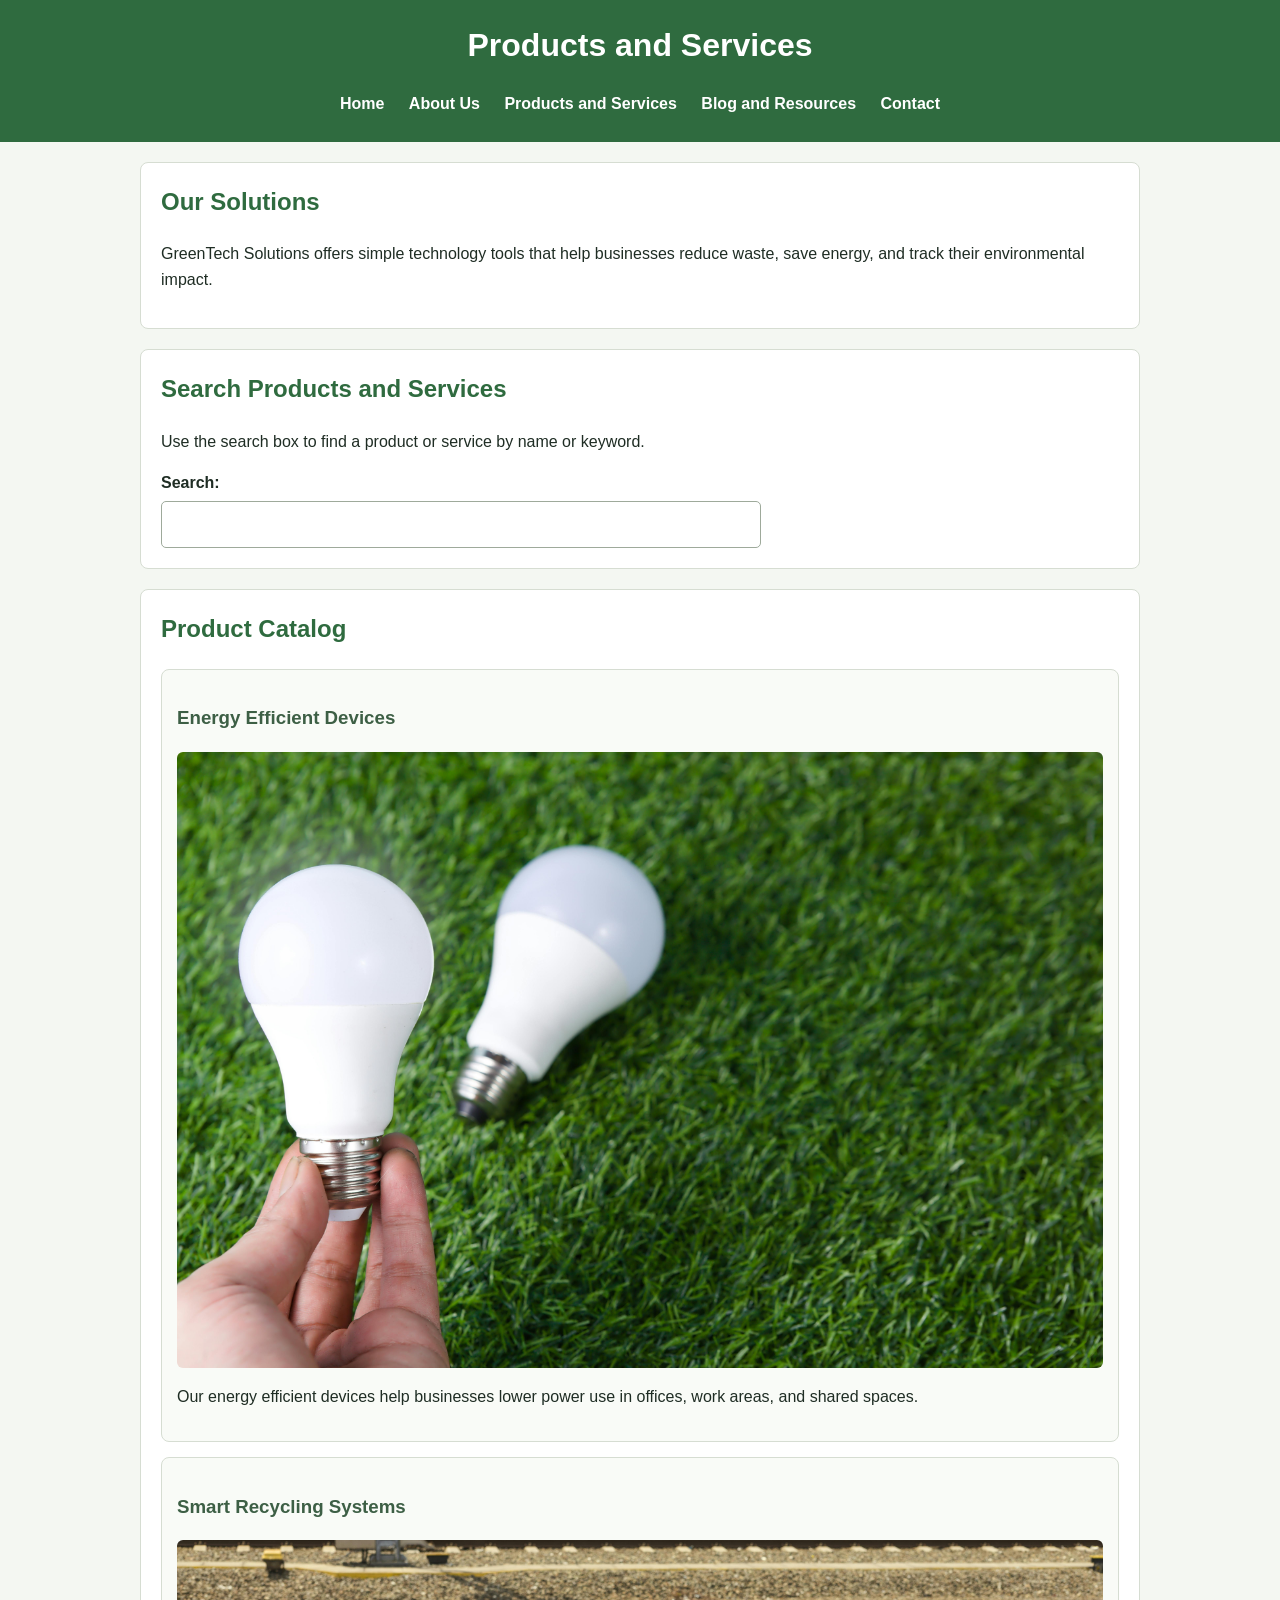
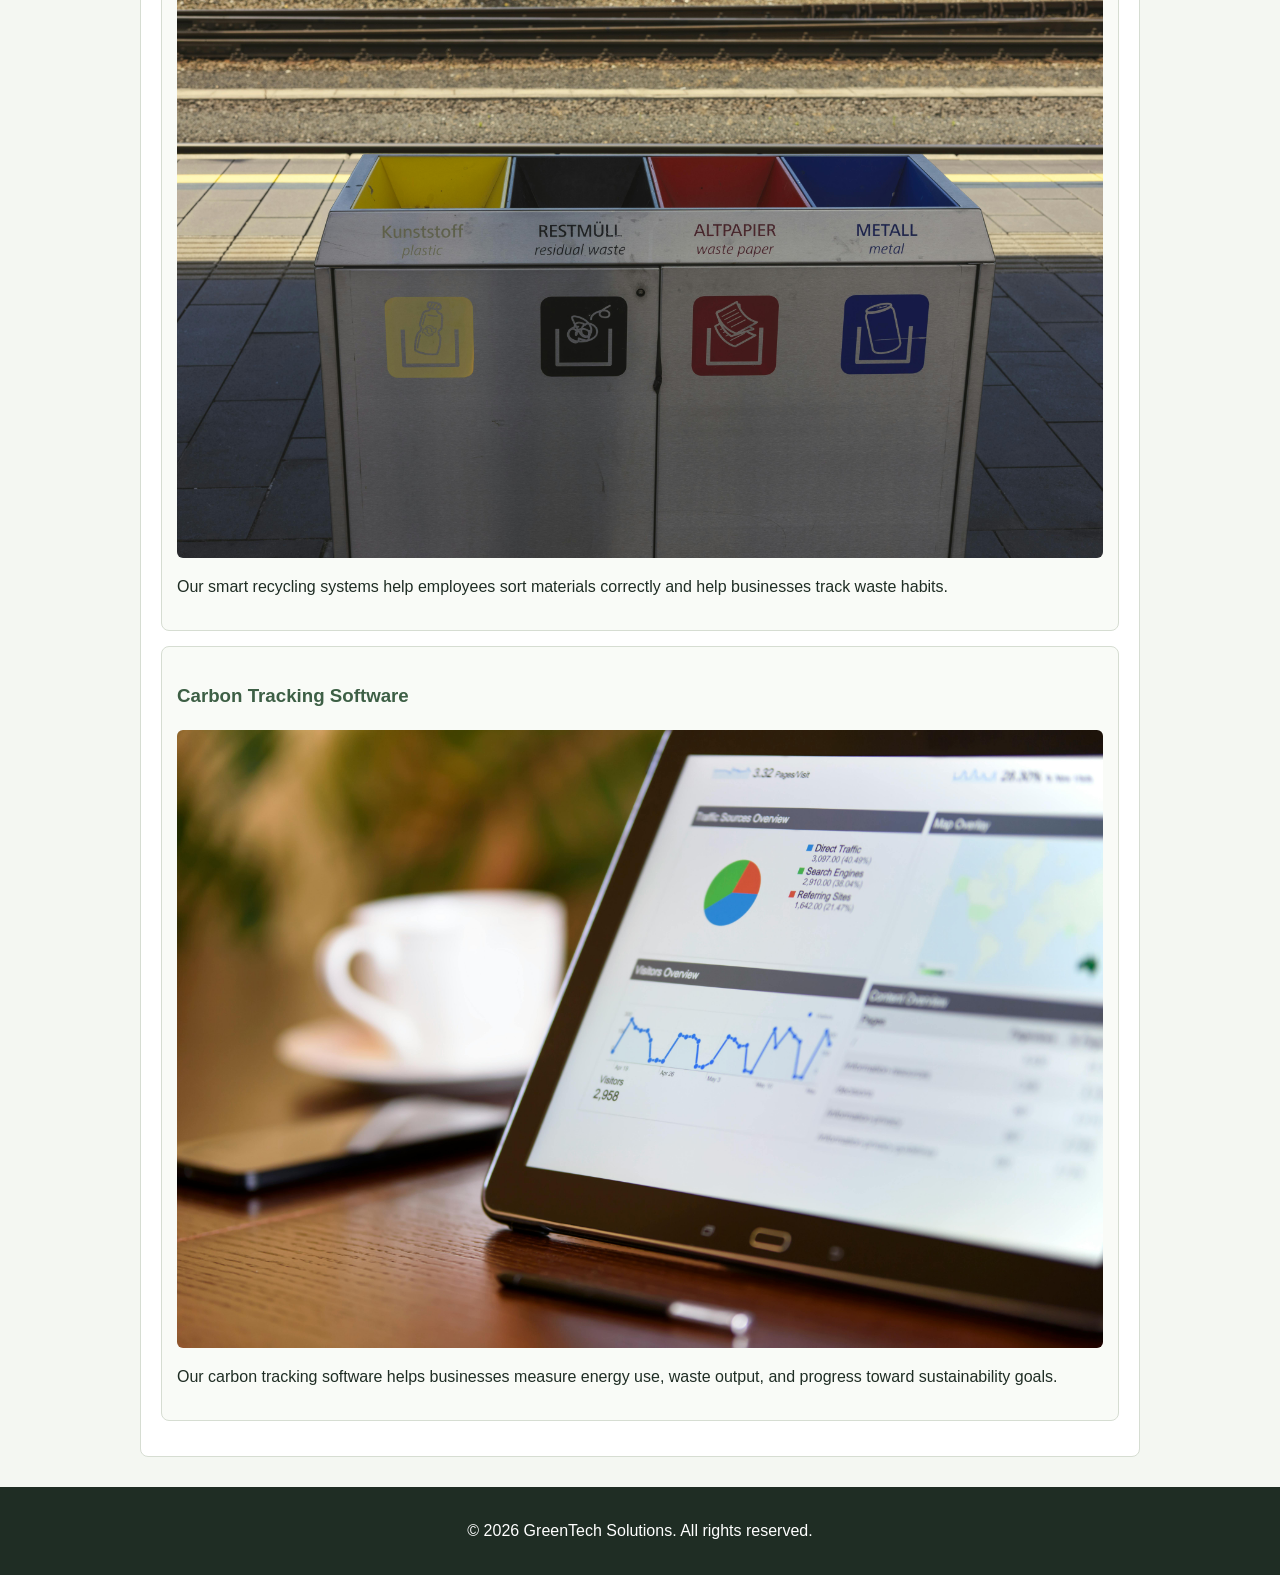
<file: final/greentech-solutions/products.html>
<!DOCTYPE html>
<html lang="en">
<head>
   <meta charset="UTF-8">
   <meta name="viewport" content="width=device-width, initial-scale=1.0">
   <title>GreenTech Solutions | Products and Services</title>
   <link rel="stylesheet" href="css/styles.css">
</head>

<body>
   <header>
      <h1>Products and Services</h1>

      <nav aria-label="Main navigation">
         <ul>
            <li><a href="index.html">Home</a></li>
            <li><a href="about.html">About Us</a></li>
            <li><a href="products.html">Products and Services</a></li>
            <li><a href="blog.html">Blog and Resources</a></li>
            <li><a href="contact.html">Contact</a></li>
         </ul>
      </nav>
   </header>

   <main>
      <section>
         <h2>Our Solutions</h2>
         <p>GreenTech Solutions offers simple technology tools that help businesses reduce waste, save energy, and track their environmental impact.</p>
      </section>

      <section>
         <h2>Search Products and Services</h2>
         <p>Use the search box to find a product or service by name or keyword.</p>

         <form>
            <label for="productSearch">Search:</label>
            <input type="text" id="productSearch" name="productSearch">
         </form>
      </section>

      <section>
         <h2>Product Catalog</h2>

         <article class="product">
            <h3>Energy Efficient Devices</h3>
            <img src="images/energy-devices.jpg" alt="Energy efficient devices used in an office">
            <p>Our energy efficient devices help businesses lower power use in offices, work areas, and shared spaces.</p>
         </article>

         <article class="product">
            <h3>Smart Recycling Systems</h3>
            <img src="images/recycling-system.jpg" alt="Smart recycling bins used for sorting waste">
            <p>Our smart recycling systems help employees sort materials correctly and help businesses track waste habits.</p>
         </article>

         <article class="product">
            <h3>Carbon Tracking Software</h3>
            <img src="images/carbon-software.jpg" alt="Computer dashboard showing carbon tracking information">
            <p>Our carbon tracking software helps businesses measure energy use, waste output, and progress toward sustainability goals.</p>
         </article>
      </section>
   </main>

   <footer>
      <p>&copy; 2026 GreenTech Solutions. All rights reserved.</p>
   </footer>

   <script src="js/script.js"></script>
</body>
</html>
</file>
<file: final/greentech-solutions/css/styles.css>
/* Main page setup */
body {
   font-family: Arial, sans-serif;
   margin: 0;
   background-color: #f4f7f2;
   color: #1f2d24;
   line-height: 1.6;
}

/* Top of each page */
header {
   background-color: #2f6b3f;
   color: white;
   padding: 20px;
   text-align: center;
}

header h1 {
   margin: 0 0 15px 0;
}

/* Navigation menu */
nav ul {
   list-style-type: none;
   padding: 0;
   margin: 0;
}

nav li {
   display: inline-block;
   margin: 5px 10px;
}

nav a {
   color: white;
   text-decoration: none;
   font-weight: bold;
}

nav a:hover {
   text-decoration: underline;
}

/* Main content */
main {
   max-width: 1000px;
   margin: 20px auto;
   padding: 0 20px;
}

/* Page sections */
section {
   background-color: white;
   padding: 20px;
   margin-bottom: 20px;
   border-radius: 8px;
   border: 1px solid #d6ddd2;
}

/* Headings */
h2 {
   color: #2f6b3f;
   margin-top: 0;
}

h3 {
   color: #3d5f45;
}

/* Product and blog boxes */
article {
   background-color: #f9fbf7;
   padding: 15px;
   margin-bottom: 15px;
   border: 1px solid #d6ddd2;
   border-radius: 8px;
}

/* Images on the site */
img {
   max-width: 100%;
   height: auto;
   display: block;
   margin: 10px 0;
   border-radius: 6px;
}

/* Contact form */
form {
   max-width: 600px;
}

label {
   font-weight: bold;
}

input,
textarea {
   width: 100%;
   padding: 10px;
   margin-top: 5px;
   border: 1px solid #9eaa9b;
   border-radius: 5px;
   font: inherit;
   box-sizing: border-box;
}

button {
   background-color: #2f6b3f;
   color: white;
   padding: 10px 16px;
   border: none;
   border-radius: 5px;
   font: inherit;
   cursor: pointer;
}

button:hover {
   background-color: #245331;
}

/* Bottom of each page */
footer {
   background-color: #1f2d24;
   color: white;
   text-align: center;
   padding: 15px;
   margin-top: 30px;
}

/* Changes for smaller screens */
@media screen and (max-width: 600px) {
   nav li {
      display: block;
      margin: 10px 0;
   }

   main {
      margin: 10px auto;
      padding: 0 10px;
   }

   section {
      padding: 15px;
   }
}

/* About page timeline */
.timeline ul {
   list-style-type: none;
   padding-left: 0;
}

.timeline li {
   background-color: #f4f7f2;
   margin-bottom: 12px;
   padding: 12px;
   border-left: 5px solid #2f6b3f;
   border-radius: 5px;
}
</file>
<file: css/styles.css>
body {
    background-color: #dbeafe;
    font-family: Arial, sans-serif;
    color: #1f2937;
    margin: 0;
    padding: 0;
}

nav {
    background-color: #003f88;
    color: white;
    padding: 18px;
    text-align: left;
}

nav a {
    color: white;
    text-decoration: none;
    font-weight: bold;
    font-size: 18px;
    margin-right: 15px;
}

nav a:hover {
    color: #ffdd57;
    text-decoration: underline;
}

h1 {
    background-color: #003f88;
    color: white;
    font-size: 38px;
    padding: 25px;
    margin: 0;
    text-align: left;
}

.content {
    padding: 20px;
}

h2 {
    color: #003f88;
    font-size: 28px;
    margin-top: 35px;
    margin-bottom: 15px;
    border-bottom: 3px solid #60a5fa;
    padding-bottom: 8px;
}

p {
    font-size: 18px;
    line-height: 1.7;
    margin: 20px;
}

ul {
    background-color: white;
    padding: 20px 40px;
    margin: 20px;
    border: 2px solid #93c5fd;
}

li {
    font-size: 18px;
    margin-bottom: 12px;
}

a {
    color: #003366;
}

a:hover {
    color: #990000;
}

img {
    width: 500px;
    max-width: 90%;
    height: auto;
    margin: 15px 20px 30px 20px;
    border: 4px solid #3b82f6;
    padding: 6px;
    background-color: white;
}

table {
    border-collapse: collapse;
    width: 100%;
    margin-top: 20px;
    background-color: white;
}

th {
    background-color: #003f88;
    color: white;
    font-size: 18px;
}

th, td {
    border: 1px solid #6b7280;
    padding: 12px;
    text-align: left;
}
</file>
